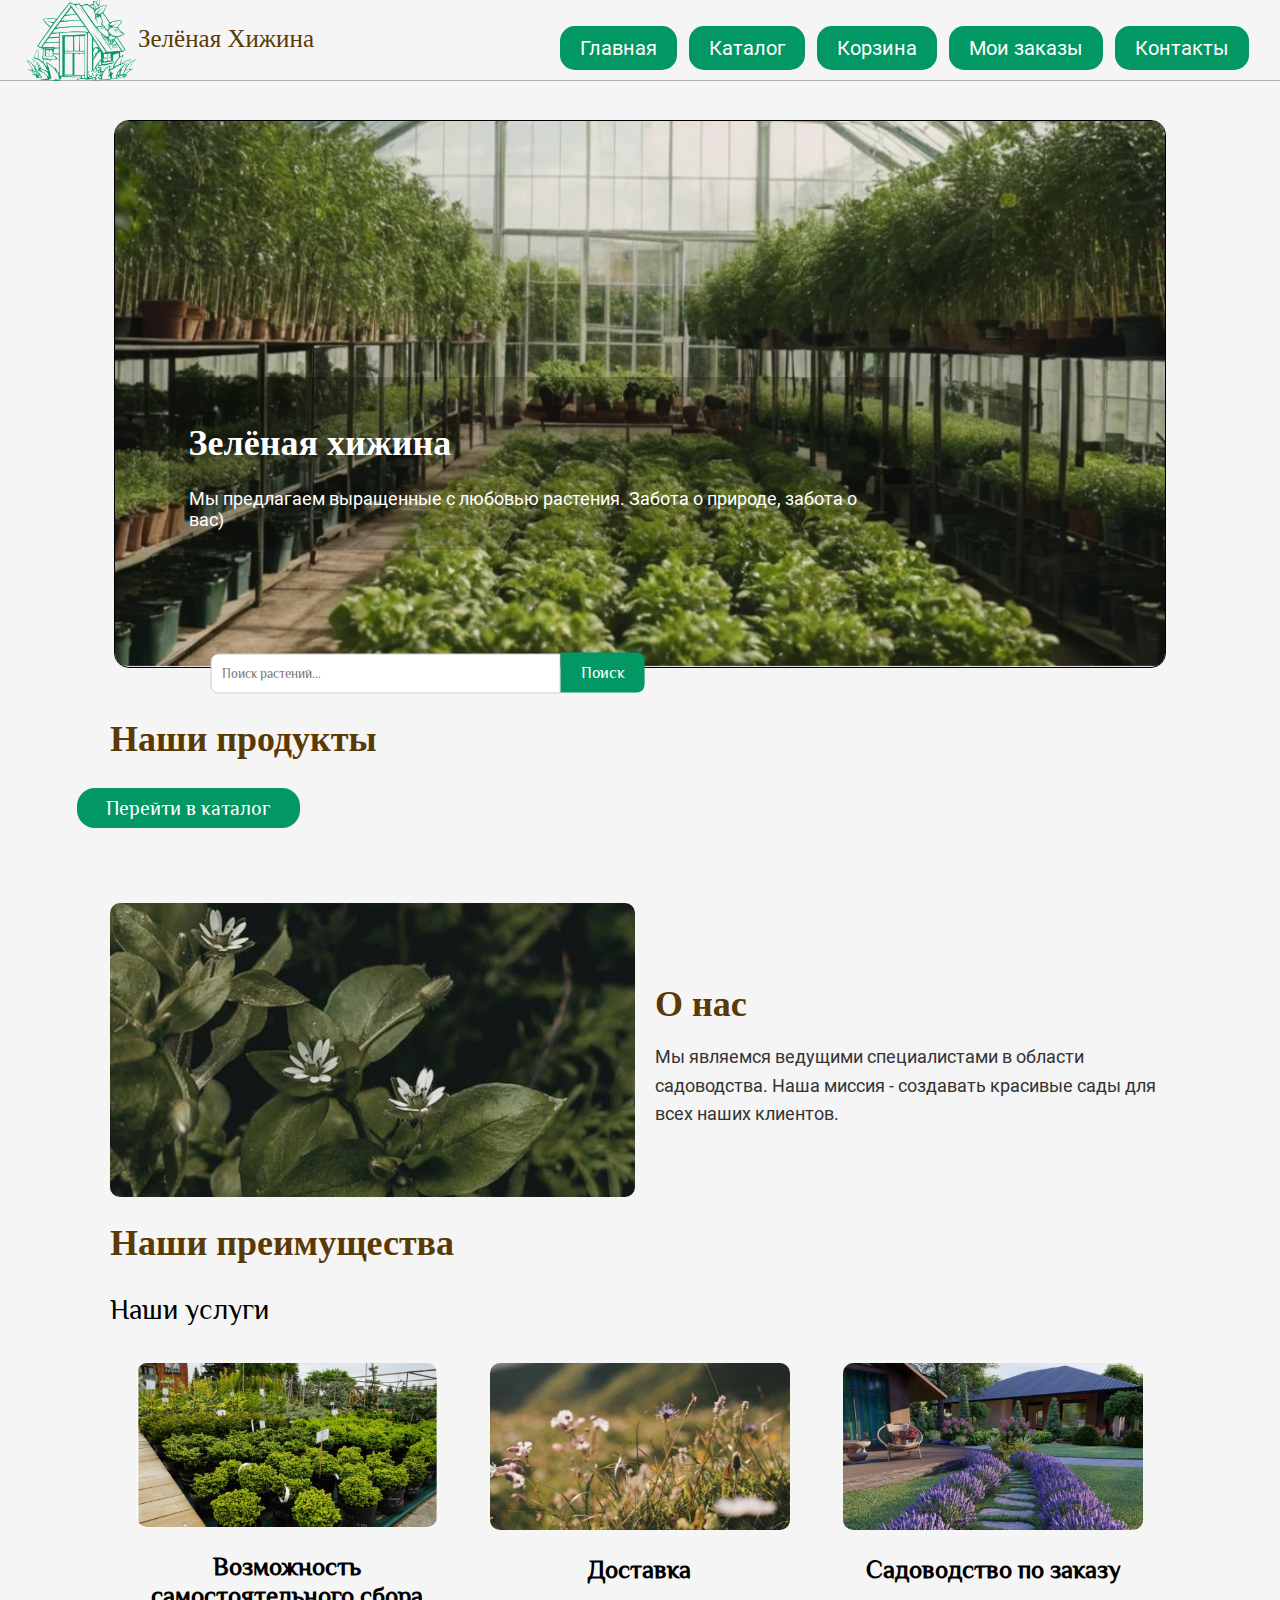
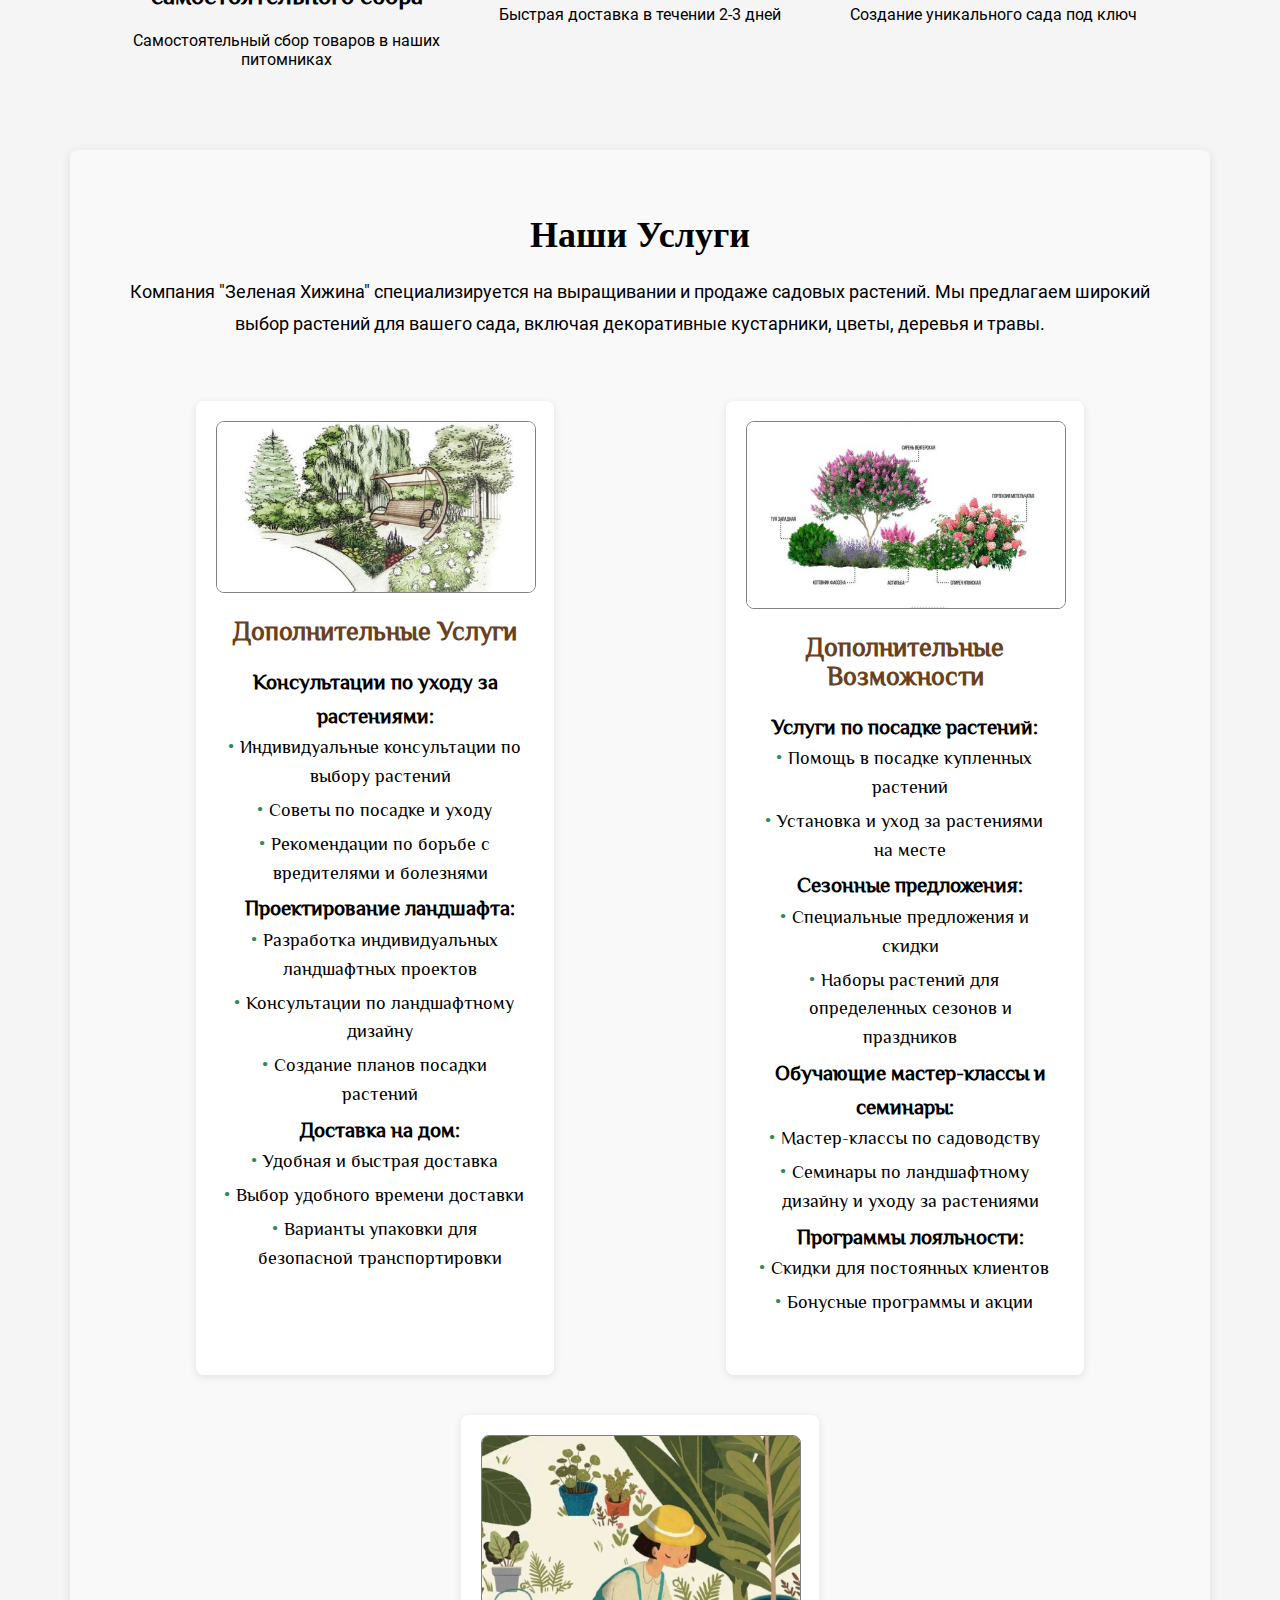
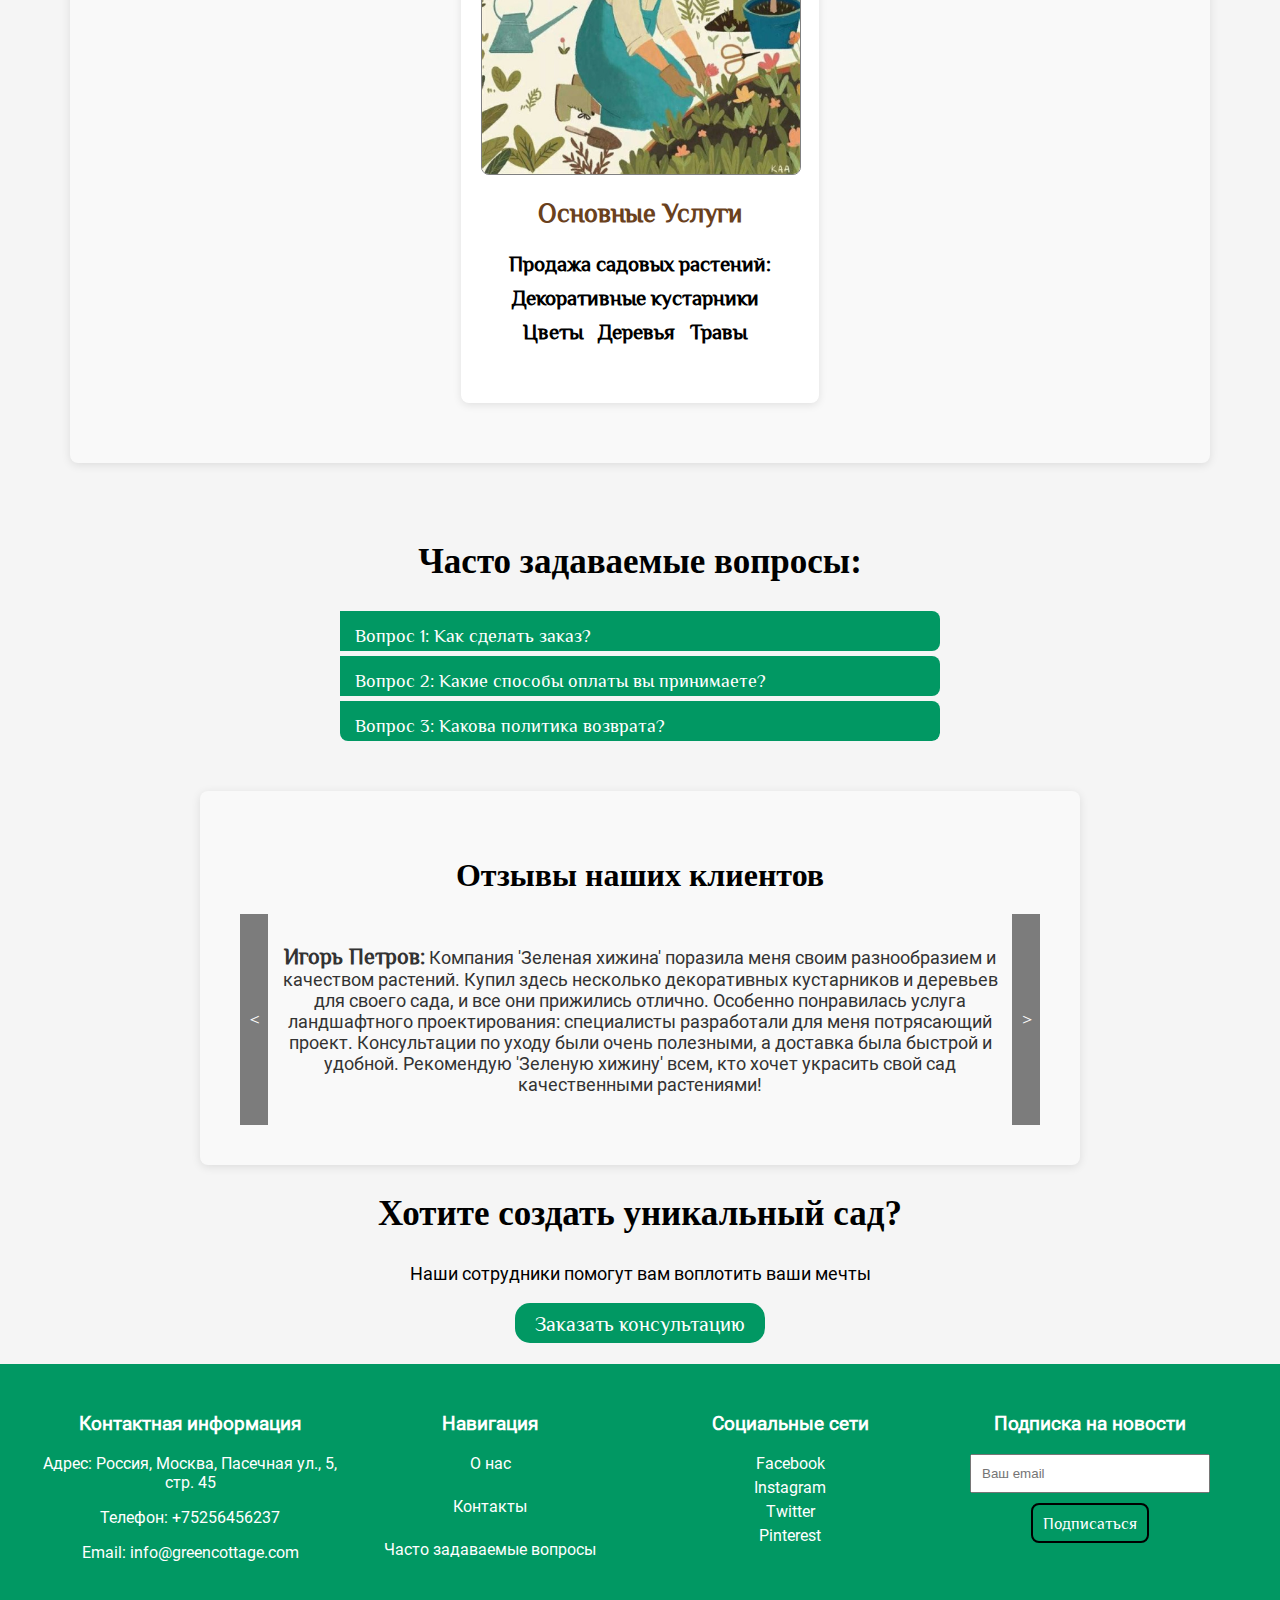
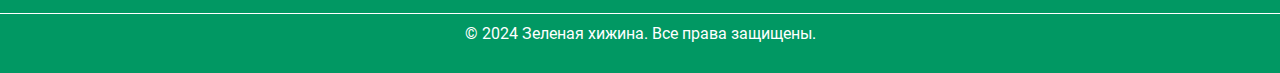
<file: index.html>
<!DOCTYPE html>
<html lang="en">
<head>
    <meta charset="UTF-8">
    <meta name="viewport" content="width=device-width, initial-scale=1.0">
    <title>Зелёная хижина</title>
    <link rel="stylesheet" href="style.css">
    <script src="search.js" defer></script>
</head>
<body>
    <header class="header">
        <a href="index.html" class="logo-container">
            <img src="images/logo.png" alt="logotip" class="logotiti">
            <span class="logo">Зелёная Хижина</span>
        </a>
        <nav>
            <ul>
                <li><a href="index.html" class="button">Главная</a></li>
                <li><a href="catalog.html" class="button">Каталог</a></li>
                <li><a href="trash.html" class="button">Корзина</a></li>
                <li><a href="my_order.html" class="button">Мои заказы</a></li>
                <li><a href="contact.html" class="button">Контакты</a></li>
            </ul>
        </nav>
    </header>
    <div class="hero-container">
        <div class="hero-image">
            <img src="Изображения/GEGEGE.png" alt="Hero Image">
            <div class="hero-text">
                <h1>Зелёная хижина</h1>
                <p>Мы предлагаем выращенные с любовью растения. Забота о природе, забота о вас)</p>
            </div>
            <div class="search-container">
                <form id="searchForm" action="catalog.html" method="GET">
                    <input type="text" id="searchInput" name="search" placeholder="Поиск растений...">
                    <button type="submit">Поиск</button>
                </form>
            </div>
        </div>
        <div class="section-our">
            <h2>Наши продукты</h2>
            <button class="catalog-button" onclick="location.href='catalog.html'">Перейти в каталог</button>
        </div>

        <div class="about-section" id="about-us">
            <img src="images/about.jpg" alt="About Us" class="about-image">
            <div class="about-text" id="about-us">
                <h2>О нас</h2>
                <p>Мы являемся ведущими специалистами в области садоводства. Наша миссия - создавать красивые сады для всех наших клиентов.</p>

            </div>
        </div>
        <div class="section-preim">
            <div class="section-preimtext">
                <h2>Наши преимущества</h2>
                <p>Наши услуги</p>
            </div>
            <div class="preim-container">
                <div class="preim-item">
                    <img src="images/preim1.jpg" alt="Преимущество 1">
                    <h2>Возможность самостоятельного сбора</h2>
                    <p>Самостоятельный сбор товаров в наших питомниках</p>
                </div>
                <div class="preim-item">
                    <img src="images/preim2.jpg" alt="Преимущество 2">
                    <h2>Доставка</h2>
                    <p>Быстрая доставка в течении 2-3 дней</p>
                </div>
                <div class="preim-item">
                    <img src="images/preim3.jpg" alt="Преимущество 3">
                    <h2>Садоводство по заказу</h2>
                    <p>Создание уникального сада под ключ</p>
                </div>
            </div>
        </div>
        <section class="services-section">
            <h1>Наши Услуги</h1>
            <p>Компания "Зеленая Хижина" специализируется на выращивании и продаже садовых растений. Мы предлагаем широкий выбор растений для вашего сада, включая декоративные кустарники, цветы, деревья и травы.</p>
        
            <div class="services-container">
                <div class="service-item">
                    <img src="images/consultation.jpg" alt="Консультации">
                    <h2>Дополнительные Услуги</h2>
                    <ul>
                        <li>Консультации по уходу за растениями:
                            <ul class="dot-list">
                                <li>Индивидуальные консультации по выбору растений</li>
                                <li>Советы по посадке и уходу</li>
                                <li>Рекомендации по борьбе с вредителями и болезнями</li>
                            </ul>
                        </li>
                        <li>Проектирование ландшафта:
                            <ul class="dot-list">
                                <li>Разработка индивидуальных ландшафтных проектов</li>
                                <li>Консультации по ландшафтному дизайну</li>
                                <li>Создание планов посадки растений</li>
                            </ul>
                        </li>
                        <li>Доставка на дом:
                            <ul class="dot-list">
                                <li>Удобная и быстрая доставка</li>
                                <li>Выбор удобного времени доставки</li>
                                <li>Варианты упаковки для безопасной транспортировки</li>
                            </ul>
                        </li>
                    </ul>
                </div>
        
                <div class="service-item">
                    <img src="images/planting.jpg" alt="Посадка растений">
                    <h2>Дополнительные Возможности</h2>
                    <ul>
                        <li>Услуги по посадке растений:
                            <ul class="dot-list">
                                <li>Помощь в посадке купленных растений</li>
                                <li>Установка и уход за растениями на месте</li>
                            </ul>
                        </li>
                        <li>Сезонные предложения:
                            <ul class="dot-list">
                                <li>Специальные предложения и скидки</li>
                                <li>Наборы растений для определенных сезонов и праздников</li>
                            </ul>
                        </li>
                        <li>Обучающие мастер-классы и семинары:
                            <ul class="dot-list">
                                <li>Мастер-классы по садоводству</li>
                                <li>Семинары по ландшафтному дизайну и уходу за растениями</li>
                            </ul>
                        </li>
                        <li>Программы лояльности:
                            <ul class="dot-list">
                                <li>Скидки для постоянных клиентов</li>
                                <li>Бонусные программы и акции</li>
                            </ul>
                        </li>
                    </ul>
                </div>
        
                <div class="service-item small">
                    <img src="images/plants.jpg" alt="Садовые растения">
                    <h2>Основные Услуги</h2>
                    <ul>
                        <li>Продажа садовых растений:
                            <ul>
                                <li>Декоративные кустарники</li>
                                <li>Цветы</li>
                                <li>Деревья</li>
                                <li>Травы</li>
                            </ul>
                        </li>
                    </ul>
                </div>
            </div>
        </section>
        
    </main>
        <div class="accordion" id="lilili">
            <h2>Часто задаваемые вопросы:</h2>
            <div class="accordion-item">
                <button class="accordion-header">Вопрос 1: Как сделать заказ?</button>
                <div class="accordion-content">
                    <p>Ответ: Вы можете сделать заказ через наш сайт, заполнив форму заказа, или позвонить нам по телефону.</p>
                </div>
            </div>
            <div class="accordion-item">
                <button class="accordion-header">Вопрос 2: Какие способы оплаты вы принимаете?</button>
                <div class="accordion-content">
                    <p>Ответ: Мы принимаем к оплате банковские карты, электронные кошельки и наличные.</p>
                </div>
            </div>
            <div class="accordion-item">
                <button class="accordion-header">Вопрос 3: Какова политика возврата?</button>
                <div class="accordion-content">
                    <p>Ответ: Вы можете вернуть товар в течение 14 дней с момента покупки при наличии чека и сохраненной упаковки.</p>
                </div>
            </div>
        </div>
        <div class="review-slider">
            <h2>Отзывы наших клиентов</h2>
            <div class="slider">
                <button class="slider-btn prev-btn">&lt;</button>
                <div class="slider-wrapper">
                    <div class="slider-inner">
                        <!-- Слайды с отзывами будут вставляться сюда JavaScript'ом -->
                    </div>
                </div>
                <button class="slider-btn next-btn">&gt;</button>
            </div>
        </div>
        <div class="section-uni">
            <h2>Хотите создать уникальный сад?</h2>
            <p>Наши сотрудники помогут вам воплотить ваши мечты</p>
            <button id="openModalBtn" class="button">Заказать консультацию</button>
        </div>
        <div id="consultationModal" class="modal">
            <div class="modal-content">
                <span class="closeBtn">&times;</span>
                <h2>Заполните форму для консультации</h2>
                <form id="consultationForm">
                    <label for="name">Имя:</label>
                    <input type="text" id="name" name="name" required>
                    <label for="phone">Телефон:</label>
                    <input type="text" id="phone" name="phone" value="+7" required>
                    <button type="submit">Отправить</button>
                </form>
            </div>
        </div>
        <div id="catalog"></div>
    </div>
    <footer class="footer">
        <div class="container">
            <div class="column">
                <h3>Контактная информация</h3>
                <p>Адрес: Россия, Москва, Пасечная ул., 5, стр. 45</p>
                <p>Телефон: +75256456237</p>
                <p>Email: <a href="mailto:info@greencottage.com" class="email-link">info@greencottage.com</a></p>
            </div>
            <div class="column">
                <h3>Навигация</h3>
                <ul class="nav-list">
                    <li><a href="#about-us" class="nav-link">О нас</a></li>
                    <li><a href="contact.html#pupupu" class="nav-link">Контакты</a></li>
                    <li><a href="#lilili" class="nav-link">Часто задаваемые вопросы</a></li>
                </ul>
            </div>
            <div class="column">
                <h3>Социальные сети</h3>
                <a href="#" class="social-link">Facebook</a>
                <a href="#" class="social-link">Instagram</a>
                <a href="#" class="social-link">Twitter</a>
                <a href="#" class="social-link">Pinterest</a>
            </div>
            <div class="column">
                <h3>Подписка на новости</h3>
                <form id="newsletterForm">
                    <input type="email" id="newsletterEmail" placeholder="Ваш email" class="email-input" required>
                    <button type="submit" class="subscribe-button">Подписаться</button>
                </form>
                <p id="newsletterMessage" class="newsletter-message"></p>
            </div>
        </div>
        <div class="footer-bottom">
            © 2024 Зеленая хижина. Все права защищены.
        </div>
    </footer>
</body>
</html>
</file>
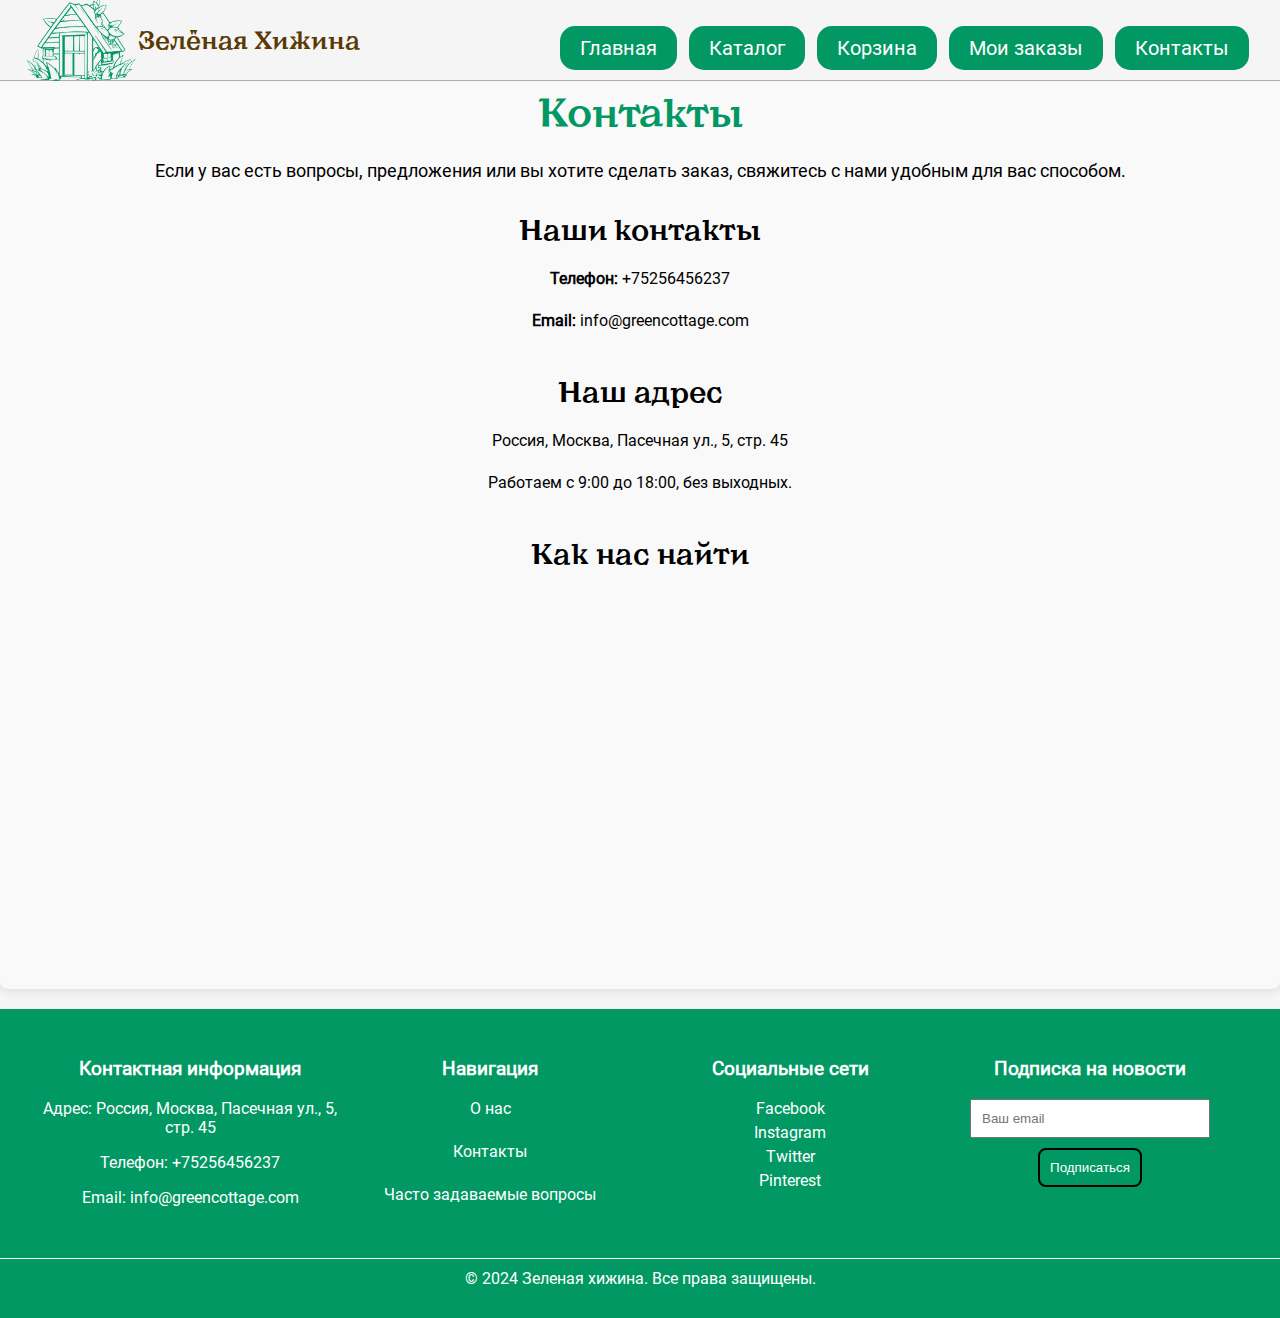
<file: contact.html>
<!DOCTYPE html>
<html lang="en">
<head>
    <meta charset="UTF-8">
    <meta name="viewport" content="width=device-width, initial-scale=1.0">
    <title>Контакты</title>
    <link rel="stylesheet" href="contact.css">
</head>
<body>
    <header class="header">
        <a href="index.html" class="logo-container">
            <img src="images/logo.png" alt="logotip" class="logotiti">
            <span class="logo">Зелёная Хижина</span>
        </a>
        <nav>
            <ul>
                <li><a href="index.html" class="button">Главная</a></li>
                <li><a href="catalog.html" class="button">Каталог</a></li>
                <li><a href="trash.html" class="button">Корзина</a></li>
                <li><a href="my_order.html" class="button">Мои заказы</a></li>
                <li><a href="contact.html" class="button">Контакты</a></li>
            </ul>
        </nav>
    </header>
    <section class="contact-section" id="pupupu">
        <h1>Контакты</h1>
        <p>Если у вас есть вопросы, предложения или вы хотите сделать заказ, свяжитесь с нами удобным для вас способом.</p>
        
        <div class="contact-info">
            <h2>Наши контакты</h2>
            <p><strong>Телефон:</strong> +75256456237</p>
            <p><strong>Email:</strong> info@greencottage.com</p>
        </div>
        
        <div class="address-info">
            <h2>Наш адрес</h2>
            <p>Россия, Москва, Пасечная ул., 5, стр. 45</p>
            <p>Работаем с 9:00 до 18:00, без выходных.</p>
        </div>
    

        
        <div class="map">
            <h2>Как нас найти</h2>
            <iframe src="https://yandex.ru/map-widget/v1/?um=constructor%3Acd06f4c2b0f015c30dfd6c8da1e15862c01b240986f85a77560a43173a87b3b7&amp;source=constructor" width="667" height="315" frameborder="0"></iframe>
        </div>
    </section>
    <footer class="footer">
        <div class="container">
            <div class="column">
                <h3>Контактная информация</h3>
                <p>Адрес: Россия, Москва, Пасечная ул., 5, стр. 45</p>
                <p>Телефон: +75256456237</p>
                <p>Email: <a href="mailto:info@greencottage.com" class="email-link">info@greencottage.com</a></p>
            </div>
            <div class="column">
                <h3>Навигация</h3>
                <ul class="nav-list">
                    <li><a href="index.html#about-us" class="nav-link">О нас</a></li>
                    <li><a href="#pupupu" class="nav-link">Контакты</a></li>
                    <li><a href="index.html#lilili" class="nav-link">Часто задаваемые вопросы</a></li>
                </ul>
            </div>
            <div class="column">
                <h3>Социальные сети</h3>
                <a href="#" class="social-link">Facebook</a>
                <a href="#" class="social-link">Instagram</a>
                <a href="#" class="social-link">Twitter</a>
                <a href="#" class="social-link">Pinterest</a>
            </div>
            <div class="column">
                <h3>Подписка на новости</h3>
                <form id="newsletterForm">
                    <input type="email" id="newsletterEmail" placeholder="Ваш email" class="email-input" required>
                    <button type="submit" class="subscribe-button">Подписаться</button>
                </form>
                <p id="newsletterMessage" class="newsletter-message"></p>
            </div>
        </div>
        <div class="footer-bottom">
            © 2024 Зеленая хижина. Все права защищены.
        </div>
    </footer>
</body>
</html>
</file>
<file: style.css>
@font-face {
  font-family: 'KyivTypeTitling';
  src: url('fonts/KyivTypeTitling-Bold2.woff') format('woff');
  font-weight: bold;
}

@font-face {
  font-family: 'Roboto';
  src: url('fonts/Roboto-Regular.woff') format('woff');
  font-weight: normal;
}
@font-face {
    font-family: 'Philosopher';
    src: local('Philosopher');
    src: url(/fonts/Philosopher-Regular.woff);
}
body {
    background-color: whitesmoke;
    margin: 0;
    font-family: 'Roboto';
}
.header {
    position: fixed;
    top: 0;
    width: 100%;
    z-index: 1000;
    text-align: left;
    background: whitesmoke;
    height: 80px;
    border-bottom: 1px solid rgb(174, 174, 174);
    display: flex;
    align-items: center;
    justify-content: space-between;
}
ul {
    list-style: none;
    text-align: center;
    margin: 0;
    padding: 0;
}
a {
    color: black;
    text-decoration: none;
}
li {
    display: inline;
    margin-right: 10px;
}
.button {
    display: inline-block;
    padding: 10px 20px;
    margin: 1px;
    font-size: 20px;
    color: white;
    background-color: #019863;
    border: none;
    border-radius: 15px;
    text-decoration: none;
    text-align: center;
    cursor: pointer;
}
nav {
    list-style: none;
    float: right;
    margin-top: 15px;
    margin-right: 20px;
    font-size: 0;
}
.logo-container {
    display: flex;
    align-items: center;
    margin-left: 24px;
    margin-top: -2px;
}
.logo {
    font-size: 25px;
    font-family: 'KyivTypeTitling-Bold2';
    color: rgb(91, 57, 5);
}
.logotiti {
    width: 110px;
    height: auto;
    margin: 2px;
    border: none;
}
.hero-container {
    width: 100%;
    max-width: 1180px; /* Максимальная ширина контейнера */
    margin: 0 auto; /* Центрирование контейнера */
    padding: 20px;
    box-sizing: border-box; /* Учитывает padding в ширине элемента */
}
.hero-text {
    text-align: left;
    margin-top: 20px;
    margin: -205px;
    position: absolute;
    left: 35%;
    transform: translate(-10%, -50%);
    background-color: rgba(0, 0, 0, 0.2);
    padding: 20px;
    border-radius: 10px;
    width: 55%;
    max-width: 800px;
}
.hero-text h1 {
    color: white;
    font-family: 'KyivTypeTitling-Bold2';
    font-size: 36px;
}
.hero-text p {
    color: white;
    font-family: 'Roboto';
    font-size: 18px;
    margin: 1px 0 0;
}
.hero-image img {
    width: 100%;
    max-width: 1050px;
    margin-top: 80px;
    display: block;
    margin-left: auto;
    margin-right: auto;
    border: 1px solid #000000;
    border-radius: 15px;
}
.hero-image {
    padding: 20px;
    text-align: center;
}
main {
    margin: 80px auto;
}
.search-container {
    position: absolute;
    top: 58%;
    left: 18%;
    transform: translate(-10%, 100%);
    padding: 30px;
    border-radius: 10px;
    display: flex;
    justify-content: flex-start;
    align-items: center;
    flex-wrap: nowrap;
}
#searchInput {
    font-family: 'Philosopher';
    padding: 10px;
    width: auto;
    flex-grow: 1;
    width: 350px; /* Увеличенная максимальная ширина */
    border: 1px solid #ccc;
    border-radius: 8px 0 0 8px;
    margin-right: -3.99px;    height: 40px; /* Добавлено для синхронизации высоты */
    box-sizing: border-box;
}
button {
    font-family: 'Philosopher';
    padding: 10px 20px;
    font-size: 16px;
    color: white;
    background-color: #019863;
    border: none;
    border-radius: 0 8px 8px 0;
    cursor: pointer;
    height: 40px; /* Добавлено для синхронизации высоты */
    box-sizing: border-box;
}
button:hover {
    background-color: #0056b3;
}
.container {
    max-width: 600px;
    margin: 100px auto;
    text-align: center;
}

.about-section {
    display: flex;
    align-items: center;
    justify-content: flex-start;
    padding: 35px;
    margin: 5px;
    flex-wrap: nowrap;
}
.about-image {
    width: 100%;
    max-width: 525px;
    height: auto;
    border-radius: 10px;
    margin-right: 20px;
    flex: 0 0 auto;
}
.about-text {
    max-width: 600px;
    font-family: 'Roboto', sans-serif;
    text-align: left;
    flex: 1 1 auto;
}
.about-text h2 {
    font-family: 'KyivTypeTitling-Bold2';
    font-size: 36px;
    color: rgb(91, 57, 5);
    margin-bottom: 10px;
}
.about-text p {
    font-size: 18px;
    line-height: 1.6;
    color: #333;
}

/* Медиазапросы для адаптивности */
@media (max-width: 768px) {
    .about-section {
        flex-direction: column;
        text-align: center;
    }
    .about-image {
        margin-right: 0;
        margin-bottom: 20px;
    }
    .about-text {
        text-align: center;
    }
    .search-container {
        flex-direction: column;
        align-items: center;
    }
    #searchInput, button {
        width: 100%;
        border-radius: 20px;
        margin-bottom: 10px;
    }
}
.section-our{
    display: flex;
    align-items: center;
    justify-content: flex-start;
    padding: 35px;
    margin: 5px;
    flex-wrap: nowrap;
}
.section-our h2{
    margin-top: -50px;
    font-family: 'KyivTypeTitling-Bold2';
    font-size: 36px;
    color: rgb(91, 57, 5);
}
.catalog-button {
    font-family: 'Philosopher';
    margin-left: -300px;
    margin-top: 60px;
    padding: 1px 29px;
    font-size: 20px;
    color: white;
    background-color: #019863;
    border: none;
    border-radius: 18px;
    text-decoration: none;
    cursor: pointer;
}
.catalog-button:hover {
    background-color: #0056b3;
}
.section-preim{
    display: flex;
    align-items: flex-start;
    justify-content: flex-start;
    flex-direction: column;
    padding: 35px;
    margin: 5px;
    
}
.section-preimtext{
    align-self: flex-start;
}
.section-preimtext h2{
    
    font-family: 'KyivTypeTitling-Bold2';
    font-size: 36px;
    color: rgb(91, 57, 5);
}
.section-preimtext p{
    font-family: 'KyivTypeTitling-Bold2';
    text-align: left;
    font-size: 19px;
    color: #333;
}
.section-preim {
    display: flex;
    flex-direction: column;
    align-items: center;
    justify-content: center;
    padding: 35px;
    margin: 5px;
}
.section-preimtext h2 {
    margin-top: -50px;
    font-family: 'KyivTypeTitling-Bold2';
    font-size: 36px;
    color: rgb(91, 57, 5);
}
.section-preimtext p {
    font-family: 'Philosopher';
    text-align: left;
    font-size: 28px;
    color: #000000;
}
.preim-container {
    display: flex;
    justify-content: flex-start;
    width: 100%;
}
.preim-item {
    text-align: center;
    flex: 1;
    margin: 10px;
}
.preim-item img {
    width: 100%;
    max-width: 300px;
    border-radius: 10px;
}
.preim-item h2{
    text-align: center;
    font-family: 'Philosopher';
    font-size: 25px;
    color: rgb(0, 0, 0);
}
.preim-item p {
    font-family: 'Roboto';
    text-align: center;
    font-size: 16px;
    color: #000000;
}
.section-uni {
    text-align: center;
}
.section-uni h2{
    font-weight: bold;
    text-align: center;
    font-family: 'KyivTypeTitling-Bold2';
    font-size: 35px;
    color: rgb(0, 0, 0);
}
.section-uni p{
    text-align: center;
    font-family: 'Roboto';
    font-size: 18px;
    color: rgb(0, 0, 0);
}
.modal {
    display: none; 
    position: fixed; 
    z-index: 1000; 
    left: 0;
    top: 0;
    width: 100%;
    height: 100%;
    overflow: auto; 
    background-color: rgb(0,0,0); 
    background-color: rgba(0,0,0,0.4); 
    padding-top: 60px;
}

.modal-content {
    background-color: #fefefe;
    margin: 5% auto; 
    padding: 20px;
    border: 1px solid #888;
    width: 80%;
    max-width: 500px;
    border-radius: 10px;
    position: relative;
}

.closeBtn {
    position: absolute;
    top: 10px;
    right: 15px;
    color: #aaa;
    font-size: 25px;
    font-weight: bold;
    cursor: pointer;
}

.modal-content h2 {
    font-family: 'KyivTypeTitling-Bold2';
}

.modal-content form {
    display: flex;
    flex-direction: column;
}

.modal-content label {
    font-family: 'Roboto';
    margin-bottom: 5px;
}

.modal-content input {
    padding: 10px;
    margin-bottom: 10px;
    border-radius: 5px;
    border: 1px solid #ccc;
}

.modal-submit-button {
    align-self: flex-end;  /* Aligns the button to the right */
    font-family: 'Philosopher';
    padding: 10px 20px;
    font-size: 16px;
    color: white;
    background-color: #019863;
    border: none;
    border-radius: 5px;
    cursor: pointer;
}

.modal-submit-button:hover {
    background-color: #0056b3;
}


.accordion {
    max-width: 600px;
    margin: 50px auto;
    border-radius: 8px;
    overflow: hidden;
}

.accordion-item {
    border-bottom: 5px solid whitesmoke;
}

.accordion-item:last-child {
    border-bottom: none;
}

.accordion-header {
    background-color: #019863;
    color: #FFFFFF;
    cursor: pointer;
    padding: 15px;
    text-align: left;
    border: none;
    outline: none;
    width: 100%;
    font-size: 18px;
    transition: background-color 0.3s ease;
}

.accordion-content {
    padding: 15px;
    display: none;
    background-color: #FFFFFF;
    font-size: 16px;
}

.accordion-content p {
    font-family: 'Roboto';
    text-align: left;
    font-size: 17px;
    color: #000000;
    margin: 0;
}
.footer {
    background-color: #019863;
    color: #FFF;
    padding: 20px 0;
    font-family: 'Roboto', sans-serif;
}

.container {
    max-width: 1200px;
    margin: 0 auto;
    display: flex;
    justify-content: space-between;
    flex-wrap: wrap;
}

.column {
    flex: 1;
    min-width: 250px;
    margin: 10px 0;
}

.email-link,
.nav-link,
.social-link {
    color: #FFF;
    text-decoration: none;
}

.nav-list {
    list-style: none;
    padding: 0;
}

.nav-list li {
    margin-bottom: 5px;
}

.nav-list li a {
    display: block;
    margin-bottom: 5px;
}

.social-link {
    display: block;
    margin-bottom: 5px;
}

.email-input {
    padding: 10px;
    width: 80%;
    margin-bottom: 10px;
    box-sizing: border-box;
}

.subscribe-button {
    border-radius: 8px;
    padding: 10px;
    background-color: #019863;
    color: #FFF;
    border: 2px solid black;
    cursor: pointer;
}

.footer-bottom {
    text-align: center;
    padding: 10px 0;
    border-top: 1px solid #FFF;
    margin-top: 20px;
}
.newsletter-message {
    margin-top: 10px;
    font-family: 'Roboto', sans-serif;
    font-size: 14px;
}
.accordion h2{
    text-align: center;
    font-family: 'KyivTypeTitling-Bold2';
    font-size: 35px;
    color: rgb(0, 0, 0);
}
.services-section {
    background-color: #f9f9f9;
    padding: 40px;
    border-radius: 8px;
    box-shadow: 0 2px 10px rgba(0, 0, 0, 0.1);
    margin: 20px 0;
}

.services-section h1 {
    font-family: 'KyivTypeTitling-Bold2';
    color:black;
    text-align: center;
    font-size: 36px;
    margin-bottom: 20px;
}

.services-section p {
    font-size: 18px;
    line-height: 1.8;
    text-align: center;
    margin-bottom: 40px;
}

.services-container {
    display: flex;
    flex-wrap: wrap;
    justify-content: space-around;
}

.service-item {
    background-color: #ffffff;
    border-radius: 8px;
    box-shadow: 0 2px 8px rgba(0, 0, 0, 0.1);
    margin: 20px;
    padding: 20px;
    width: 30%;
    text-align: center;
}

.service-item img {
    border: 1px solid gray;
    max-width: 100%;
    border-radius: 8px;
}

.service-item h2 {
    font-family: 'Philosopher';
    color: #6a411d;
    font-size: 26px;
    margin: 20px 0;
}

.service-item ul {
    font-weight: bold;
    font-family: 'Philosopher';
    font-size: 21px;
    line-height: 1.6;
    list-style: none;
    padding-left: 0;
    text-align: center; /* выравнивание по левому краю */
}

.service-item ul ul {
    list-style: none;
    padding-left: 0;
}

.dot-list li::before {
    content: "•";
    color: #2E8B57;
    display: inline-block;
    width: 1em;
    margin-left: -1em;
}

.dot-list li {
    margin-bottom: 20px; /* увеличенный отступ между пунктами */
    text-align: center; /* выравнивание по левому краю */
    padding-left: 20px;
}
.service-item ul .dot-list li {
    font-weight:normal;
    display: block;
    margin-bottom: 5px;
    font-size: 18px;
    color: #000000;
}
.service-item.small {
    width: 30%; /* размер карточки Основные Услуги */
}
.review-slider {
    text-align: center;
    padding: 40px;
    background-color: #f9f9f9;
    border-radius: 8px;
    box-shadow: 0 2px 10px rgba(0, 0, 0, 0.1);
    margin: 20px auto;
    max-width: 800px;
    position: relative; /* Добавлено для фиксирования кнопок внутри контейнера */
}

.review-slider h2 {
    font-family: 'KyivTypeTitling-Bold2';
    font-size: 32px;
    margin-bottom: 20px;
}

.slider {
    position: relative;
    overflow: hidden;
    width: 100%;
}

.slider-wrapper {
    overflow: hidden;
    width: 100%;
}

.slider-inner {
    display: flex;
    transition: transform 0.3s ease-in-out;
}

.slider-inner .slide {
    min-width: 100%;
    box-sizing: border-box;
    padding: 20px;
}

.slider-inner .slide p {
    text-align: center;
    font-family: 'Roboto';
    font-size: 18px;
    color: #333;
    margin: 10px;
}

.slider-btn {
    
    position: absolute;
    top: 50%;
    transform: translateY(-50%);
    background-color: rgba(0, 0, 0, 0.5);
    color: white;
    border: none;
    padding: 10px;
    cursor: pointer;
    z-index: 900;
}

.prev-btn {
    left: 0px;
    width: 28px;
    height: 230px;
}

.next-btn {
    
    right: 0px;
    width: 28px;
    height: 230px;
}
.highlight {
    font-family: 'Philosopher', sans-serif;
    font-size: 22px;
    font-weight: bold;
}
</file>
<file: contact.css>
@font-face {
    font-family: 'Roboto';
    src: local('Roboto');
    src: url(/fonts/Roboto-Regular.woff);
}

@font-face {
    font-family: 'KyivTypeTitling-Bold2';
    src: local('KyivTypeTitling-Bold2');
    src: url(/fonts/KyivTypeTitling-Bold2.woff);
}
@font-face {
    font-family: 'Philosopher';
    src: local('Philosopher');
    src: url(/fonts/Philosopher-Regular.woff);
}
body {
    background-color: whitesmoke;
    margin: 0;
    font-family: 'Roboto';
}
.header {
    position: fixed;
    top: 0;
    width: 100%;
    z-index: 1000;
    text-align: left;
    background: whitesmoke;
    height: 80px;
    border-bottom: 1px solid rgb(174, 174, 174);
    display: flex;
    align-items: center;
    justify-content: space-between;
}
ul {
    list-style: none;
    text-align: center;
    margin: 0;
    padding: 0;
}
a {
    color: black;
    text-decoration: none;
}
li {
    display: inline;
    margin-right: 10px;
}
.button {
    display: inline-block;
    padding: 10px 20px;
    margin: 1px;
    font-size: 20px;
    color: white;
    background-color: #019863;
    border: none;
    border-radius: 15px;
    text-decoration: none;
    text-align: center;
    cursor: pointer;
}
nav {
    list-style: none;
    float: right;
    margin-top: 15px;
    margin-right: 20px;
    font-size: 0;
}
.logo-container {
    display: flex;
    align-items: center;
    margin-left: 24px;
    margin-top: -2px;
}
.logo {
    font-size: 25px;
    font-family: 'KyivTypeTitling-Bold2';
    color: rgb(91, 57, 5);
}
.logotiti {
    width: 110px;
    height: auto;
    margin: 2px;
    border: none;
}.contact-section {
    background-color: #f9f9f9;
    padding: 40px;
    border-radius: 8px;
    box-shadow: 0 2px 10px rgba(0, 0, 0, 0.1);
    margin: 20px 0;
    text-align: center;
}

.contact-section h1 {
    font-family: 'KyivTypeTitling-Bold2';
    color: #019863;
    font-size: 2.5em;
    margin-bottom: 20px;
}

.contact-section p {
    font-size: 18px;
    line-height: 1.8;
}

.contact-info, .address-info, .feedback-form, .map {
    margin-bottom: 40px;
}

.contact-info h2, .address-info h2, .feedback-form h2, .map h2 {
    color: #000000;
    font-size: 1.8em;
    margin-bottom: 20px;
    font-family: 'KyivTypeTitling-Bold2';
}

.contact-info p, .address-info p {
    font-size: 16px;
    line-height: 1.6;
}
.map iframe {
    width: 100%;
    border-radius: 8px;
}
.footer {
    background-color: #019863;
    color: #FFF;
    padding: 20px 0;
    font-family: 'Roboto', sans-serif;
}

.container {
    text-align: center;
    max-width: 1200px;
    margin: 0 auto;
    display: flex;
    justify-content: space-between;
    flex-wrap: wrap;
}

.column {
    flex: 1;
    min-width: 250px;
    margin: 10px 0;
}

.email-link,
.nav-link,
.social-link {
    color: #FFF;
    text-decoration: none;
}

.nav-list {
    list-style: none;
    padding: 0;
}

.nav-list li {
    margin-bottom: 5px;
}

.nav-list li a {
    display: block;
    margin-bottom: 5px;
}

.social-link {
    display: block;
    margin-bottom: 5px;
}

.email-input {
    padding: 10px;
    width: 80%;
    margin-bottom: 10px;
    box-sizing: border-box;
}

.subscribe-button {
    border-radius: 8px;
    padding: 10px;
    background-color: #019863;
    color: #FFF;
    border: 2px solid black;
    cursor: pointer;
}

.footer-bottom {
    text-align: center;
    padding: 10px 0;
    border-top: 1px solid #FFF;
    margin-top: 20px;
}
.newsletter-message {
    margin-top: 10px;
    font-family: 'Roboto', sans-serif;
    font-size: 14px;
}
</file>
